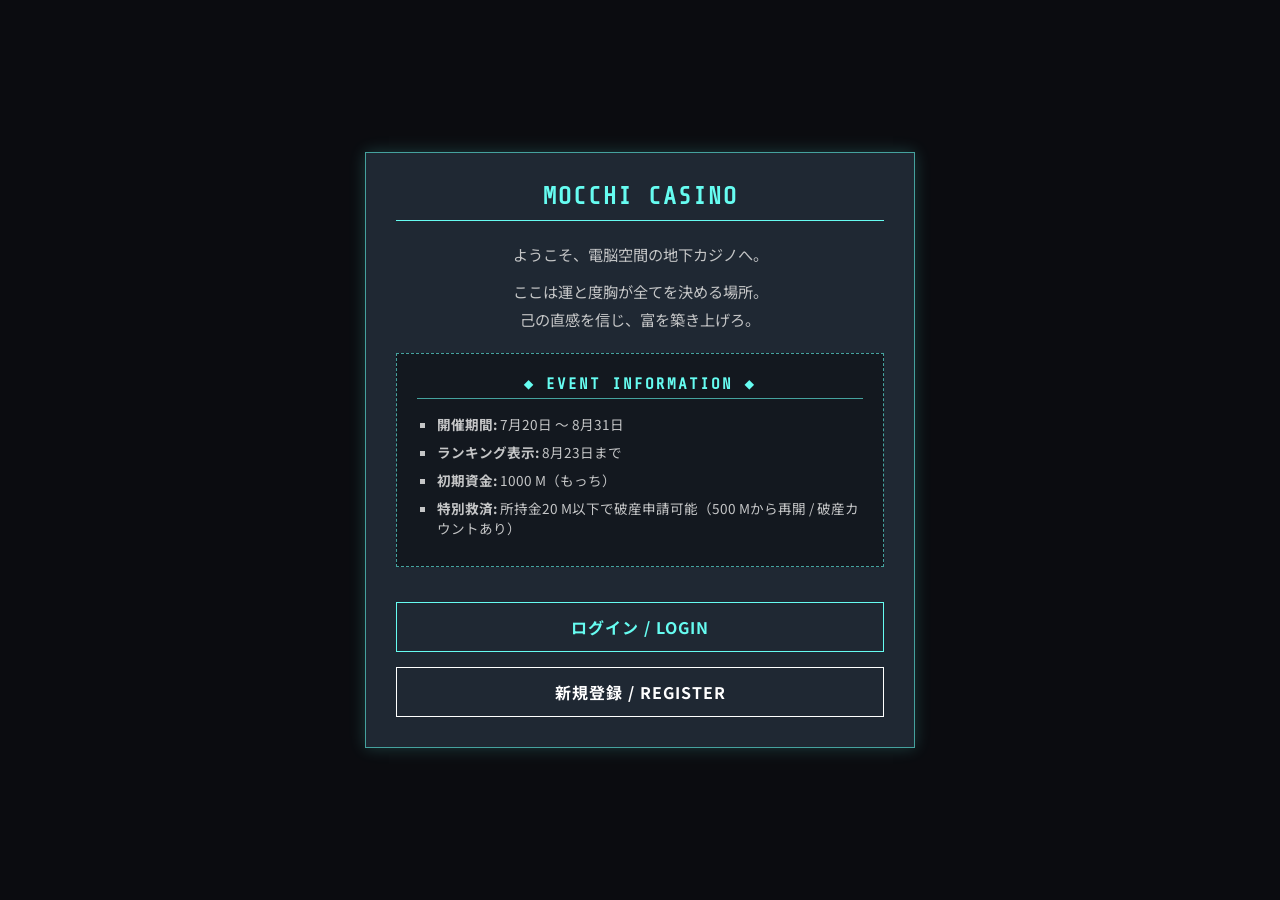
<file: index.html>
<!DOCTYPE html>
<html lang="ja">
<head>
    <meta charset="UTF-8">
    <meta name="viewport" content="width=device-width, initial-scale=1.0">
    <title>Mocchi Casino - ホーム</title>
    <link rel="stylesheet" href="./css/style.css">
    <style>
        .intro-text {
            margin: 20px 0;
            line-height: 1.8;
            text-align: center;
            font-size: 0.95rem;
        }
        .intro-text p {
            margin-bottom: 10px;
        }
        .rules-box {
            margin-top: 20px;
            padding: 20px;
            border: 1px dashed var(--accent-sub);
            background-color: rgba(0, 0, 0, 0.4);
            font-size: 0.85rem;
        }
        .rules-box h3 {
            font-size: 1rem;
            margin-bottom: 15px;
            border-bottom: 1px solid var(--accent-sub);
            padding-bottom: 5px;
        }
        .rules-box ul {
            text-align: left;
            padding-left: 20px;
            list-style-type: square;
            color: var(--text-main);
        }
        .rules-box li {
            margin-bottom: 8px;
        }
        .button-group {
            display: flex;
            flex-direction: column;
            gap: 15px;
            margin-top: 35px;
        }
        /* 新規登録ボタンの色を少し変えて目立たせる */
        .register-btn {
            border-color: #fff;
            color: #fff;
        }
        .register-btn:hover {
            background-color: #fff;
            color: var(--bg-color);
        }
    </style>
</head>
<body>
    <div class="form-container" style="max-width: 550px;">
        <h2>Mocchi Casino</h2>

        <div class="intro-text">
            <p>ようこそ、電脳空間の地下カジノへ。</p>
            <p>ここは運と度胸が全てを決める場所。<br>己の直感を信じ、富を築き上げろ。</p>
        </div>

        <div class="rules-box">
            <h3>◆ EVENT INFORMATION ◆</h3>
            <ul>
                <li><strong>開催期間:</strong> 7月20日 〜 8月31日</li>
                <li><strong>ランキング表示:</strong> 8月23日まで</li>
                <li><strong>初期資金:</strong> 1000 M（もっち）</li>
                <li><strong>特別救済:</strong> 所持金20 M以下で破産申請可能（500 Mから再開 / 破産カウントあり）</li>
            </ul>
        </div>

        <div class="button-group">
            <button onclick="location.href='./login/index.html'">ログイン / LOGIN</button>
            <button onclick="location.href='./register/index.html'" class="register-btn">新規登録 / REGISTER</button>
        </div>
    </div>
</body>
</html>
</file>
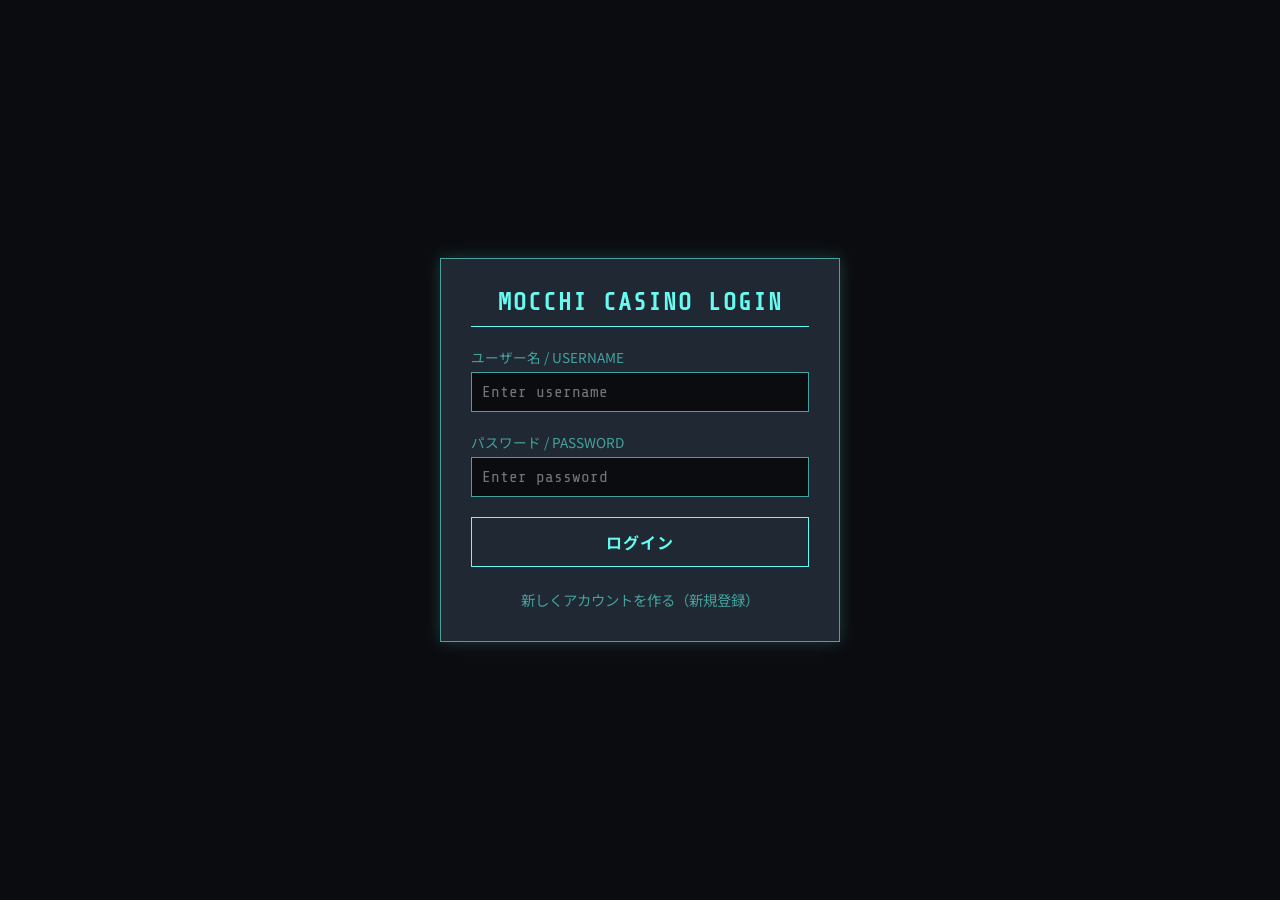
<file: games/index.html>
<!DOCTYPE html>
<html lang="ja">
<head>
    <meta charset="UTF-8">
    <meta name="viewport" content="width=device-width, initial-scale=1.0">
    <title>ゲーム一覧 - Mocchi Casino</title>
    <link rel="stylesheet" href="../css/style.css">
    <style>
        .grid-container {
            display: grid;
            grid-template-columns: repeat(2, 1fr);
            gap: 15px;
            width: 100%;
            margin-top: 20px;
        }
        .game-card {
            padding: 15px;
            border: 1px solid var(--accent-sub);
            background: rgba(0,0,0,0.3);
            text-align: center;
            cursor: pointer;
            transition: all 0.2s ease;
        }
        .game-card:hover:not(.locked) {
            background: var(--accent-main);
            color: #000;
            box-shadow: 0 0 10px var(--accent-main);
        }
        .game-card.locked {
            border-color: #444;
            color: #666;
            cursor: not-allowed;
            opacity: 0.6;
        }
        .game-card h4 { margin: 0 0 5px 0; font-size: 1.1rem; }
        .game-card span { font-size: 0.75rem; display: block; }
    </style>
</head>
<body>
    <div class="form-container" style="max-width: 600px;">
        <h2>GAMES LIST</h2>
        
        <div style="text-align: center; margin-bottom: 20px;">
            BALANCE: <span id="display-money" style="color: var(--accent-main); font-weight: bold; font-size: 1.3rem;">--- M</span>
        </div>

        <div class="grid-container">
            <div class="game-card" onclick="location.href='./cointoss.html'">
                <h4>🪙 コイントス</h4>
                <span>COIN TOSS</span>
            </div>

            <div class="game-card" onclick="location.href='./slot.html'"><h4>🎰 スロット</h4><span>SLOT</span></div>
            <div class="game-card" onclick="location.href='./chinchiro.html'"><h4>チンチロ</h4><span>CHINCHIRO request by Yorry</span></div>
            <div class="game-card" onclick="location.href='./roulette.html'"><h4>🎡 ルーレット</h4><span>ROULETTE</span></div>
            <div class="game-card" onclick="location.href='./pachinko.html'"><h4>🔴 パチンコ</h4><span>PACHINKO</span></div>
            <div class="game-card" onclick="location.href='./russian.html'"><h4>🔫 ロシアンルーレット</h4><span>RUSSIAN</span></div>
            <div class="game-card locked"><h4>🃏 ポーカー</h4><span>POKER (PREPARING)</span></div>
            <div class="game-card" onclick="location.href='./blackjack.html'"><h4>♠️ ブラックジャック</h4><span>BLACKJACK</span></div>
            <div class="game-card locked"><h4>📈 FX</h4><span>FOREX (PREPARING)</span></div>
            <div class="game-card locked"><h4>🏇 競馬</h4><span>HORSE RACE (PREPARING)</span></div>
            <div class="game-card locked"><h4>🐧 ペンギンジャック</h4><span>PENGUIN (PREPARING)</span></div>
        </div>

        <button onclick="location.href='../main/index.html'" style="margin-top: 30px; border-color: #888; color: #888;">◀ メインに戻る / BACK</button>
    </div>

    <script>
        const BACKEND_URL = "https://mcci-backend-service.onrender.com";

        window.onload = async function() {
            const username = localStorage.getItem('mcci_username');
            if (!username) { window.location.href = "../login/index.html"; return; }

            // ページを開いた瞬間に最新の所持金を取得
            try {
                const response = await fetch(`${BACKEND_URL}/api/user-info?username=${encodeURIComponent(username)}`);
                const result = await response.json();
                if (result.success) {
                    document.getElementById('display-money').innerText = result.money + " M";
                }
            } catch (e) { console.error(e); }
        };
    </script>
</body>
</html>
</file>
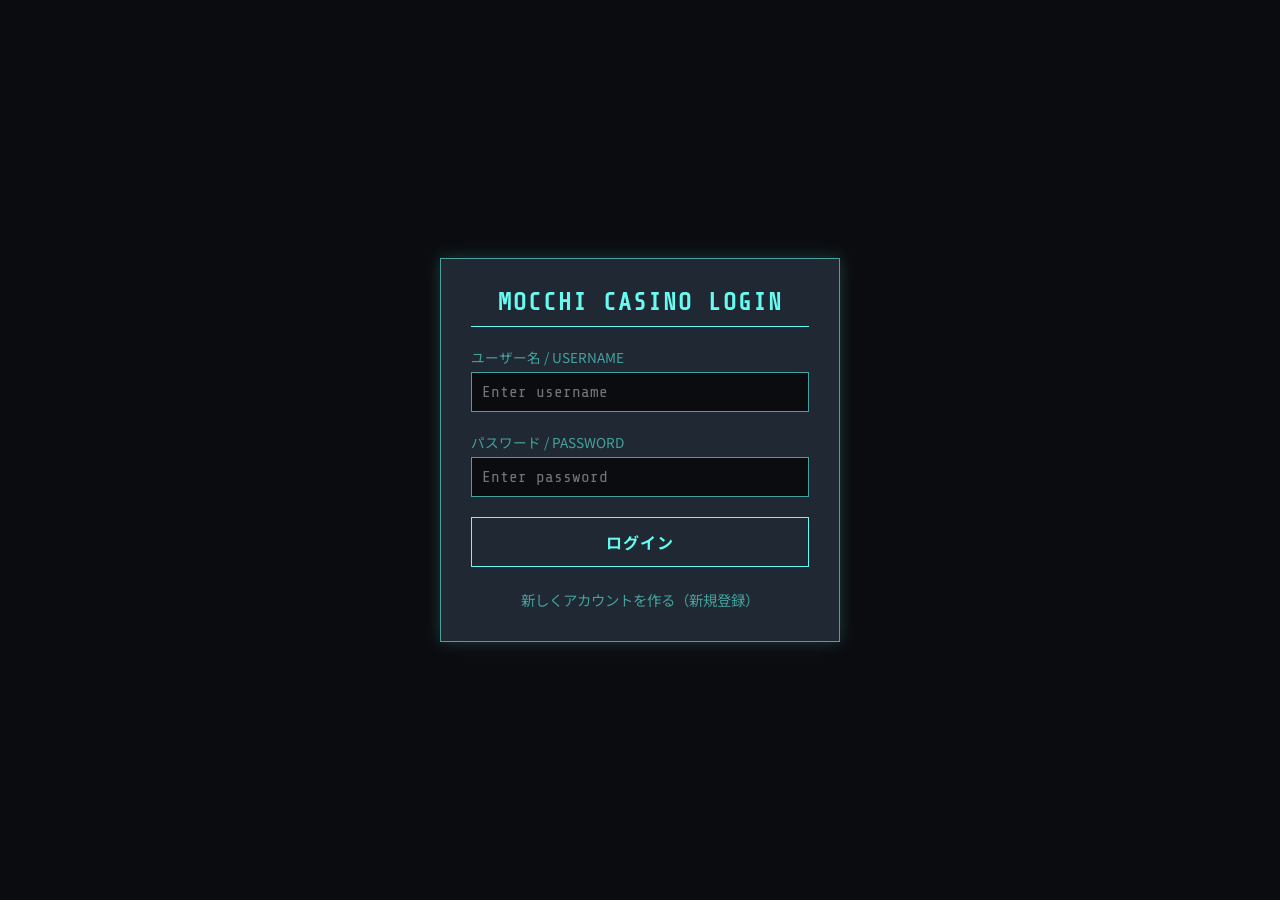
<file: login/index.html>
<!DOCTYPE html>
<html lang="ja">
<head>
    <meta charset="UTF-8">
    <meta name="viewport" content="width=device-width, initial-scale=1.0">
    <title>ログイン - Mocchi Casino</title>
    <link rel="stylesheet" href="../css/style.css">
</head>
<body>
    <div class="form-container">
        <h2>Mocchi Casino Login</h2>
        
        <form onsubmit="login(event)">
            <label for="username">ユーザー名 / USERNAME</label>
            <input type="text" id="username" placeholder="Enter username" required>
            
            <label for="password">パスワード / PASSWORD</label>
            <input type="password" id="password" placeholder="Enter password" required>
            
            <button type="submit">ログイン</button>
        </form>
        
        <p id="login-msg" style="margin-top: 15px; text-align: center; font-size: 0.9rem; font-weight: bold;"></p>
        
        <div style="text-align: center; margin-top: 20px;">
            <a href="../register/index.html">新しくアカウントを作る（新規登録）</a>
        </div>
    </div>

    <script>
        // 🔴 あなたのRenderのURL（末尾にスラッシュなし）に書き換えてください
        const BACKEND_URL = "https://mcci-backend-service.onrender.com"; 

        async function login(event) {
            event.preventDefault();
            const username = document.getElementById('username').value;
            const password = document.getElementById('password').value;
            const msgObj = document.getElementById('login-msg');
            msgObj.innerText = ""; // メッセージの初期化
            
            try {
                const response = await fetch(`${BACKEND_URL}/api/login`, {
                    method: 'POST',
                    headers: { 'Content-Type': 'application/json' },
                    body: JSON.stringify({ username, password })
                });
                const result = await response.json();

                if (result.success) {
                    msgObj.style.color = "var(--accent-main)"; // 成功時はネオンブルー（または緑）
                    msgObj.innerText = "SUCCESS: ログイン成功。移動します...";
                    
                    // ノートの仕様通り、ログイン中のユーザー名をブラウザに保存
                    localStorage.setItem('mcci_username', username);
                    
                    // 1.5秒後にカジノのメインページへジャンプ
                    setTimeout(() => {
                        window.location.href = "../main/index.html";
                    }, 1500);
                } else {
                    msgObj.style.color = "var(--alert-red)";
                    msgObj.innerText = result.message;
                }
            } catch (error) {
                msgObj.style.color = "var(--alert-red)";
                msgObj.innerText = "ERROR: サーバー通信エラー";
                console.error(error);
            }
        }
    </script>
</body>
</html>
</file>
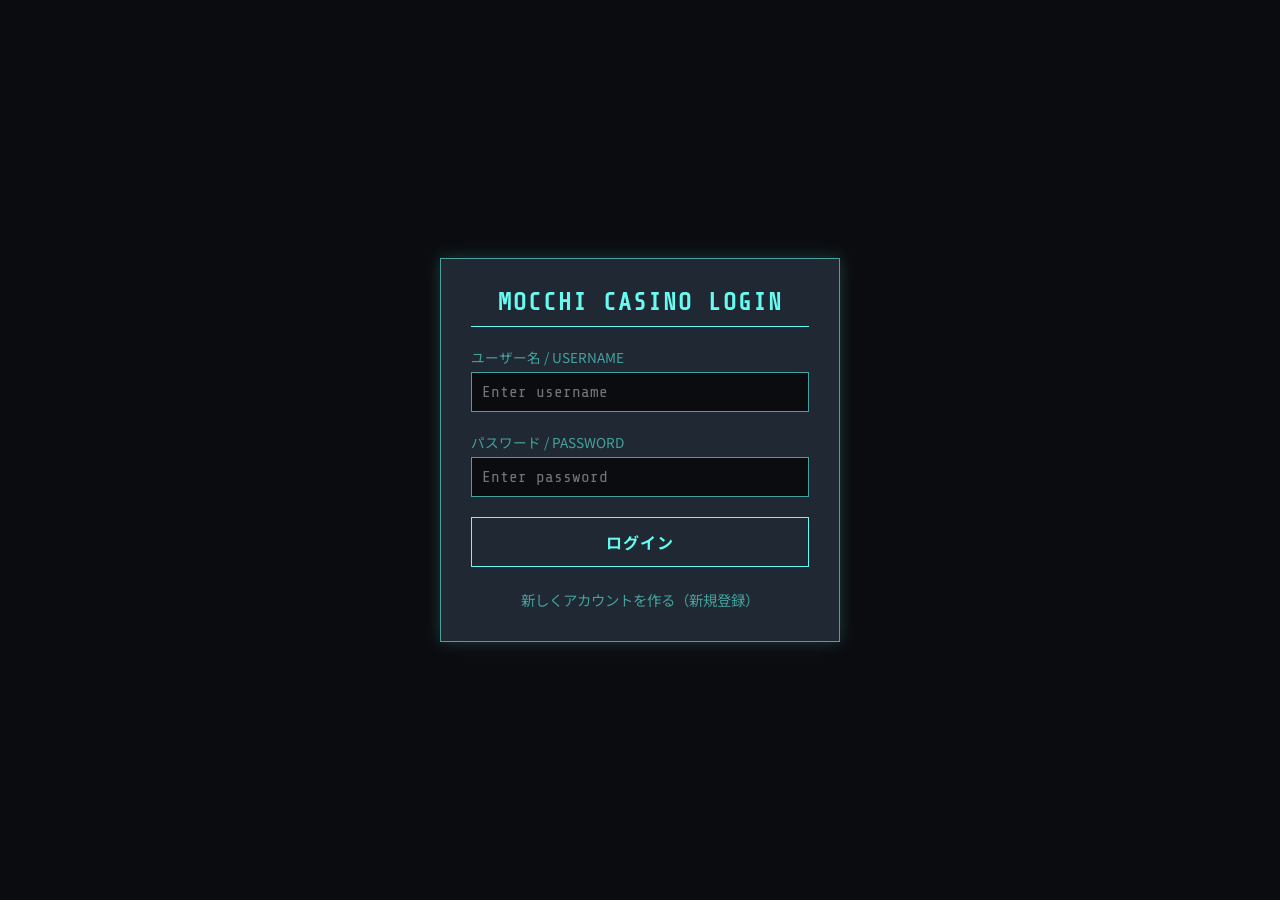
<file: main/index.html>
<!DOCTYPE html>
<html lang="ja">
<head>
    <meta charset="UTF-8">
    <meta name="viewport" content="width=device-width, initial-scale=1.0">
    <title>メインページ - Mocchi Casino</title>
    <link rel="stylesheet" href="../css/style.css">
    <style>
        /* メインページ用の微調整スタイル */
        .menu-list {
            list-style: none;
            width: 100%;
            margin-top: 20px;
        }
        .menu-list li {
            margin-bottom: 15px;
        }
        .logout-btn {
            margin-top: 25px;
            border-color: var(--alert-red);
            color: var(--alert-red);
        }
        .logout-btn:hover {
            background-color: var(--alert-red);
            color: #fff;
        }
        .info-box {
            text-align: center;
            margin-bottom: 20px;
            font-size: 1.1rem;
        }
        .info-box span {
            color: var(--accent-main);
            font-weight: bold;
        }
    </style>
</head>
<body>
    <div class="form-container" style="max-width: 500px;">
        <h2>Mocchi Casino Main</h2>
        
        <div class="info-box">
            WELCOME, <span id="display-username">------</span><br>
            CURRENT BALANCE: <span id="display-money" class="auth-code-display" style="font-size: 2rem; margin: 10px 0; display: block;">--- M</span>
        </div>

        <h3>MENU</h3>
        <ul class="menu-list">
            <li><button onclick="location.href='../games/index.html'">🎰 ゲーム一覧 / GAMES</button></li>
            <li><button onclick="location.href='../ranking/index.html'">🏆 ランキング / RANKING</button></li>
            <li><button onclick="location.href='../my-page/index.html'">👤 マイページ / MY PAGE</button></li>
            <li><button id="bankruptcy-btn" onclick="executeBankruptcy()" style="display: none;">💥 破産申請を行う (20M以下限定)</button></li>
            <li><button onclick="logout()" class="logout-btn">🚪 ログアウト / LOGOUT</button></li>
        </ul>
    </div>

    <script>
        // 🔴 あなたのRenderのURL（末尾にスラッシュなし）に書き換えてください
        const BACKEND_URL = "https://mcci-backend-service.onrender.com"; 

        // ページが開かれたら自動的に実行する
        window.onload = async function() {
            const username = localStorage.getItem('mcci_username');
            
            // ログインしていない場合はログインページへ強制送還
            if (!username) {
                alert("ログインが必要です。");
                window.location.href = "../login/index.html";
                return;
            }

            document.getElementById('display-username').innerText = username;
            
            // 毎回必ず最新の情報をサーバー（Supabase）に問い合わせる
            await fetchUserInfo(username);
        };

        // データベースから最新の所持金を引っ張ってくる関数
        async function fetchUserInfo(username) {
            try {
                const response = await fetch(`${BACKEND_URL}/api/user-info?username=${encodeURIComponent(username)}`);
                const result = await response.json();

                if (result.success) {
                    // 最新の所持金を表示
                    document.getElementById('display-money').innerText = result.money + " M";
                    
                    // ノートのルール「所持金が20M以下になったら破産可能」
                    const bankruptcyBtn = document.getElementById('bankruptcy-btn');
                    if (result.money <= 20) {
                        bankruptcyBtn.style.display = "block"; // 20M以下なら破産ボタンを表示
                    } else {
                        bankruptcyBtn.style.display = "none";
                    }
                } else {
                    alert(result.message);
                    logout(); // ユーザーが見つからない等の場合はログアウトさせる
                }
            } catch (error) {
                console.error("情報取得エラー:", error);
                document.getElementById('display-money').innerText = "ERROR";
            }
        }

        // 破産処理の実行
        async function executeBankruptcy() {
            const username = localStorage.getItem('mcci_username');
            if (!confirm("本当に破産しますか？所持金が500Mにリセットされます。")) return;

            try {
                const response = await fetch(`${BACKEND_URL}/api/bankruptcy`, {
                    method: 'POST',
                    headers: { 'Content-Type': 'application/json' },
                    body: JSON.stringify({ username })
                });
                const result = await response.json();

                alert(result.message);
                if (result.success) {
                    // 画面の所持金を500Mに更新し、破産ボタンを隠す
                    document.getElementById('display-money').innerText = result.newMoney + " M";
                    document.getElementById('bankruptcy-btn').style.display = "none";
                }
            } catch (error) {
                alert("通信エラーが発生しました。");
            }
        }

        // ログアウト処理
        function logout() {
            localStorage.removeItem('mcci_username');
            window.location.href = "../login/index.html";
        }
    </script>
</body>
</html>
</file>
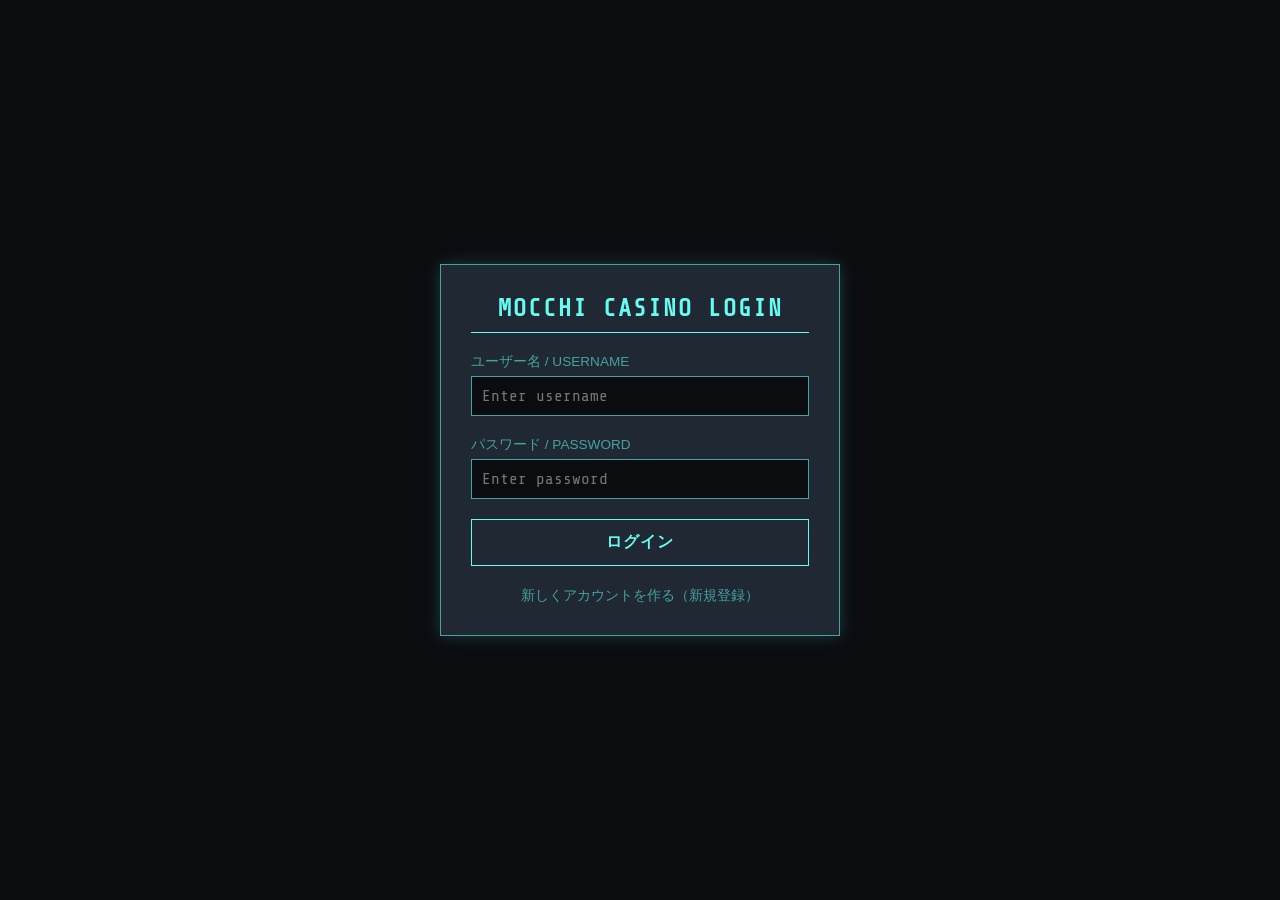
<file: my-page/index.html>
<!DOCTYPE html>
<html lang="ja">
<head>
    <meta charset="UTF-8">
    <meta name="viewport" content="width=device-width, initial-scale=1.0">
    <title>マイページ - Mocchi Casino</title>
    <link rel="stylesheet" href="../css/style.css">
    <style>
        /* マイページ専用のサイバーパンク・プロフィールスタイル */
        .profile-card {
            text-align: center;
            margin-bottom: 30px;
            position: relative;
        }
        /* 🔵 Discordの丸型アバターアイコン */
        .avatar-wrapper {
            position: relative;
            width: 110px;
            height: 110px;
            margin: 0 auto 15px auto;
        }
        .discord-avatar {
            width: 100%;
            height: 100%;
            border-radius: 50%; /* 綺麗な真ん丸にする */
            border: 3px solid var(--accent-main);
            box-shadow: 0 0 15px var(--accent-main);
            object-fit: cover;
            background-color: #2c2f33; /* Discordの背景色風 */
        }
        /* 🟢 Discord連携済みバッジ */
        .verified-badge {
            position: absolute;
            bottom: 0;
            right: 0;
            background: #23a55a; /* Discordのオンライン緑 */
            color: white;
            font-size: 0.7rem;
            padding: 3px 8px;
            border-radius: 10px;
            font-weight: bold;
            border: 2px solid var(--bg-color);
            box-shadow: 0 0 5px #23a55a;
        }
        .profile-username {
            font-size: 1.6rem;
            font-weight: bold;
            color: #fff;
            margin-bottom: 5px;
        }
        .discord-tag {
            font-size: 0.8rem;
            color: #5865F2; /* Discordパープル */
            font-weight: bold;
            letter-spacing: 1px;
        }
        /* 📊 ステータス表示板 */
        .status-grid {
            display: grid;
            grid-template-columns: repeat(2, 1fr);
            gap: 15px;
            margin-bottom: 25px;
        }
        .status-box {
            background: rgba(0, 0, 0, 0.4);
            border: 1px solid var(--accent-sub);
            padding: 15px;
            text-align: center;
        }
        .status-box label {
            font-size: 0.75rem;
            color: var(--accent-sub);
            text-transform: uppercase;
            margin-bottom: 5px;
            display: block;
        }
        .status-box .value {
            font-size: 1.3rem;
            font-weight: bold;
            color: var(--text-main);
        }
        .status-box .value.money-highlight {
            color: var(--accent-main);
            font-size: 1.5rem;
        }
        .status-box .value.alert-highlight {
            color: var(--alert-red);
        }
    </style>
</head>
<body>
    <div class="form-container" style="max-width: 480px;">
        <h2>USER PROFILE</h2>

        <div class="profile-card">
            <div class="avatar-wrapper">
                <img id="user-avatar" src="https://cdn.discordapp.com/embed/avatars/0.png" alt="Discord Avatar" class="discord-avatar">
                <span class="verified-badge">✓ DISCORD LINKED</span>
            </div>
            <div id="user-name" class="profile-username">------</div>
            <div class="discord-tag">CONNECTED ACCOUNT</div>
        </div>

        <div class="status-grid">
            <div class="status-box">
                <label>CURRENT BALANCE</label>
                <div id="user-money" class="value money-highlight">--- M</div>
            </div>
            <div class="status-box">
                <label>BANKRUPTCY COUNT</label>
                <div id="user-bankruptcy" class="value alert-highlight">-- 回</div>
            </div>
        </div>

        <button onclick="location.href='../main/index.html'" style="border-color: #888; color: #888;">◀ メインページに戻る / BACK</button>
    </div>

    <script>
        const BACKEND_URL = "https://mcci-backend-service.onrender.com";

        window.onload = async function() {
            const username = localStorage.getItem('mcci_username');
            
            // ログインチェック
            if (!username) {
                alert("ログインが必要です。");
                window.location.href = "../login/index.html";
                return;
            }

            // 画面を開いた瞬間に、必ずSupabaseから「最新のデータ」を直接取得する
            await loadUserProfile(username);
        };

        async function loadUserProfile(username) {
            try {
                const response = await fetch(`${BACKEND_URL}/api/user-info?username=${encodeURIComponent(username)}`);
                const result = await response.json();

                if (result.success) {
                    // ① データベースにある本物のDiscordアバターURLを反映
                    document.getElementById('user-avatar').src = result.avatar_url;
                    
                    // ② ユーザー名、所持金、修正した破産カウントを正確に同期
                    document.getElementById('user-name').innerText = username;
                    document.getElementById('user-money').innerText = result.money + " M";
                    document.getElementById('user-bankruptcy').innerText = result.bankruptcy_count + " 回";
                } else {
                    alert(result.message);
                    // エラーがあれば安全のためログアウト
                    localStorage.removeItem('mcci_username');
                    window.location.href = "../login/index.html";
                }
            } catch (error) {
                console.error("プロフィール取得エラー:", error);
                alert("通信エラーが発生しました。");
            }
        }
    </script>
</body>
</html>
</file>
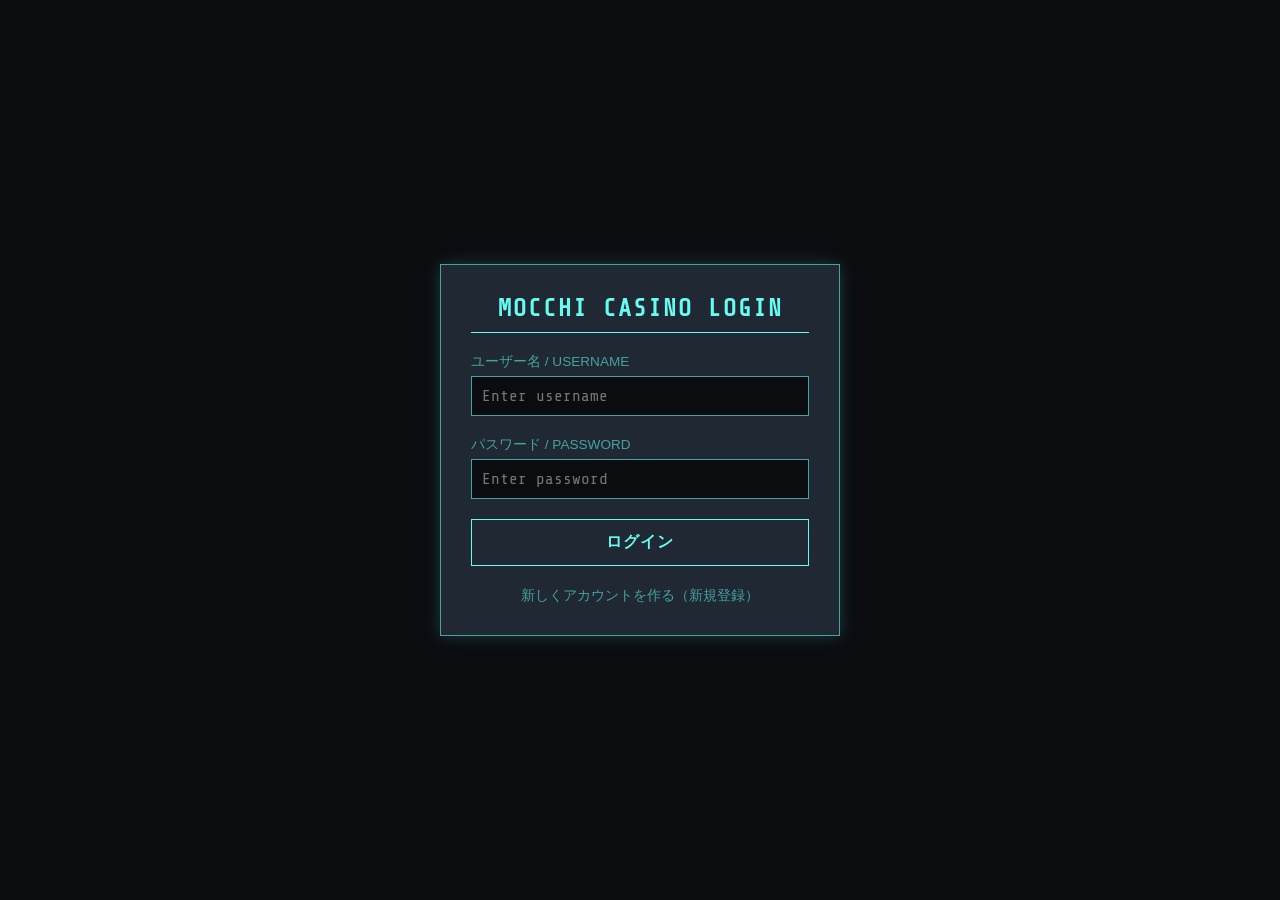
<file: ranking/index.html>
<!DOCTYPE html>
<html lang="ja">
<head>
    <meta charset="UTF-8">
    <meta name="viewport" content="width=device-width, initial-scale=1.0">
    <title>ランキング - Mocchi Casino</title>
    <link rel="stylesheet" href="../css/style.css">
    <style>
        .ranking-container {
            display: flex;
            flex-direction: column;
            gap: 10px;
            margin-top: 20px;
        }
        
        .ranking-row {
            display: flex;
            align-items: center;
            background: rgba(0, 0, 0, 0.5);
            border: 1px solid #333;
            padding: 10px 15px;
            transition: transform 0.2s;
        }
        
        .ranking-row:hover {
            transform: translateX(5px);
            background: rgba(222, 255, 154, 0.05);
        }

        /* 順位のスタイル */
        .rank-number {
            font-size: 1.5rem;
            font-weight: bold;
            width: 40px;
            color: #888;
            text-align: center;
        }

        /* アイコン */
        .rank-avatar {
            width: 50px;
            height: 50px;
            border-radius: 50%;
            margin: 0 15px;
            object-fit: cover;
            border: 2px solid #555;
        }

        /* ユーザー情報 */
        .rank-info {
            flex-grow: 1;
            display: flex;
            flex-direction: column;
        }
        .rank-name {
            font-size: 1.1rem;
            font-weight: bold;
            color: var(--text-main);
        }
        .rank-bankrupt {
            font-size: 0.7rem;
            color: var(--alert-red);
        }

        /* 所持金 */
        .rank-money {
            font-size: 1.3rem;
            font-weight: bold;
            color: var(--accent-main);
            text-align: right;
        }

        /* 🏆 トップ3の特別装飾 */
        .rank-1 { border-color: #FFD700; background: rgba(255, 215, 0, 0.1); }
        .rank-1 .rank-number { color: #FFD700; }
        .rank-1 .rank-avatar { border-color: #FFD700; box-shadow: 0 0 10px #FFD700; }

        .rank-2 { border-color: #C0C0C0; background: rgba(192, 192, 192, 0.1); }
        .rank-2 .rank-number { color: #C0C0C0; }
        .rank-2 .rank-avatar { border-color: #C0C0C0; }

        .rank-3 { border-color: #CD7F32; background: rgba(205, 127, 50, 0.1); }
        .rank-3 .rank-number { color: #CD7F32; }
        .rank-3 .rank-avatar { border-color: #CD7F32; }
    </style>
</head>
<body>
    <div class="form-container" style="max-width: 700px;">
        <h2>🏆 GLOBAL RANKING</h2>
        <div style="text-align: center; font-size: 0.85rem; color: var(--accent-sub); margin-bottom: 20px;">
            ※ランキングはリアルタイムで更新されます
        </div>

        <div id="ranking-list" class="ranking-container">
            <div style="text-align: center; padding: 30px; color: #888;">
                データを読み込み中...
            </div>
        </div>

        <button onclick="location.href='../main/index.html'" style="margin-top: 30px; border-color: #888; color: #888;">◀ メインページに戻る</button>
    </div>

    <script>
        const BACKEND_URL = "https://mcci-backend-service.onrender.com";

        window.onload = async function() {
            // ログインチェック（任意ですが、一応いれておきます）
            const username = localStorage.getItem('mcci_username');
            if (!username) { window.location.href = "../login/index.html"; return; }

            await fetchRanking();
        };

        async function fetchRanking() {
            const listContainer = document.getElementById('ranking-list');
            
            try {
                const response = await fetch(`${BACKEND_URL}/api/ranking`);
                const result = await response.json();

                if (result.success) {
                    listContainer.innerHTML = ""; // ロード中の文字を消す

                    result.ranking.forEach((user, index) => {
                        const rank = index + 1;
                        let rankClass = "";
                        
                        // 1〜3位に特別クラスを付与
                        if (rank === 1) rankClass = "rank-1";
                        if (rank === 2) rankClass = "rank-2";
                        if (rank === 3) rankClass = "rank-3";

                        // 破産回数の表示（0回なら表示しない）
                        const bankruptBadge = user.bankruptcy_count > 0 
                            ? `<span class="rank-bankrupt">💥 破産 ${user.bankruptcy_count}回</span>` 
                            : "";

                        // 行のHTMLを生成
                        const rowHtml = `
                            <div class="ranking-row ${rankClass}">
                                <div class="rank-number">${rank}</div>
                                <img src="${user.avatar_url}" class="rank-avatar" alt="icon">
                                <div class="rank-info">
                                    <div class="rank-name">${user.username}</div>
                                    ${bankruptBadge}
                                </div>
                                <div class="rank-money">${user.money} M</div>
                            </div>
                        `;
                        
                        listContainer.innerHTML += rowHtml;
                    });

                    // もし誰もいなかった場合
                    if (result.ranking.length === 0) {
                        listContainer.innerHTML = "<div style='text-align:center; color:#888;'>まだプレイヤーがいません。</div>";
                    }

                } else {
                    listContainer.innerHTML = `<div style="color:var(--alert-red); text-align:center;">${result.message}</div>`;
                }
            } catch (error) {
                listContainer.innerHTML = `<div style="color:var(--alert-red); text-align:center;">通信エラーが発生しました。</div>`;
            }
        }
    </script>
</body>
</html>
</file>
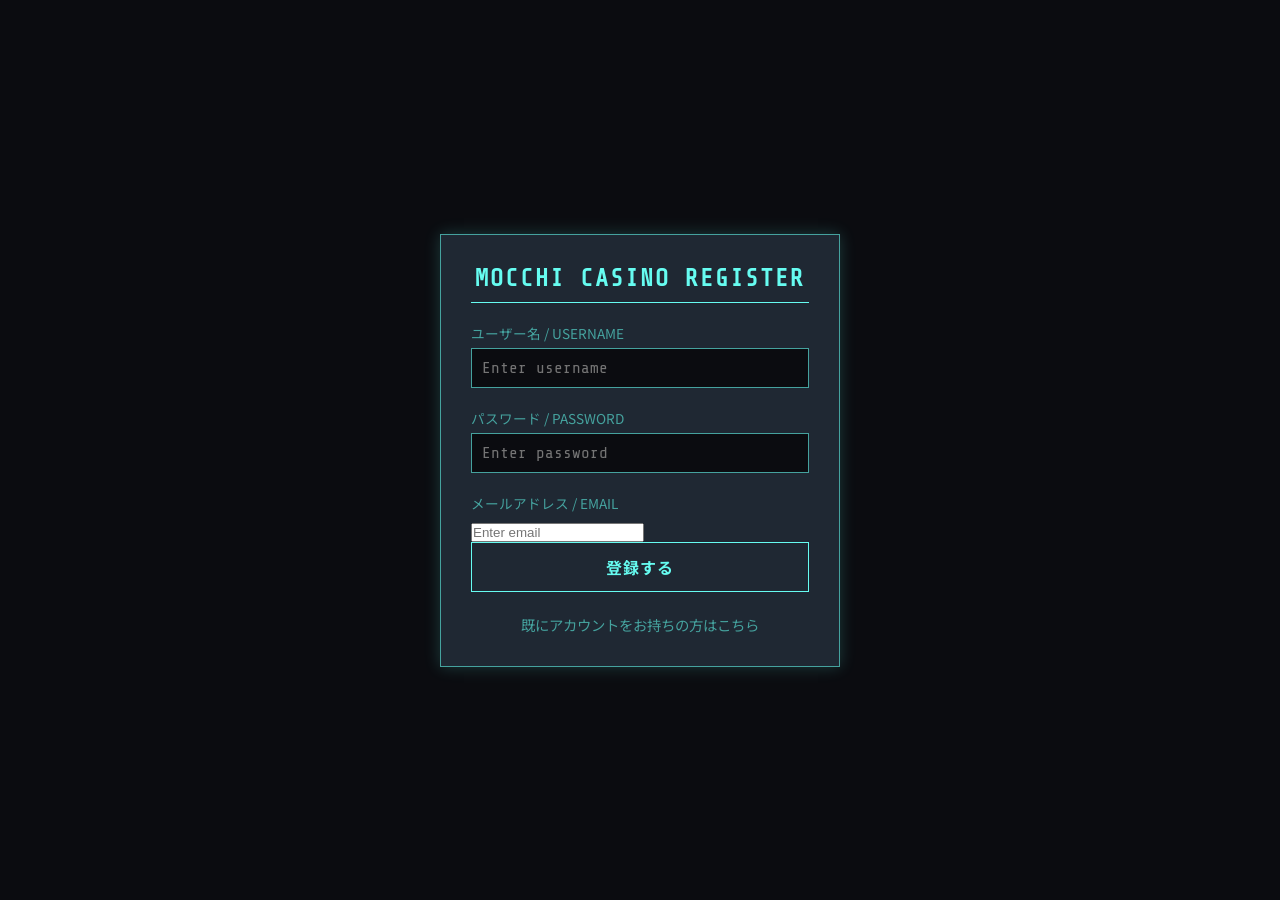
<file: register/index.html>
<!DOCTYPE html>
<html lang="ja">
<head>
    <meta charset="UTF-8">
    <meta name="viewport" content="width=device-width, initial-scale=1.0">
    <title>新規登録 - Mocchi Casino</title>
    <link rel="stylesheet" href="../css/style.css">
</head>
<body>
    <div class="form-container">
        <h2>Mocchi Casino Register</h2>
        
        <div id="register-form">
            <form onsubmit="register(event)">
                <label for="username">ユーザー名 / USERNAME</label>
                <input type="text" id="username" placeholder="Enter username" required>
                
                <label for="password">パスワード / PASSWORD</label>
                <input type="password" id="password" placeholder="Enter password" required>

                <!-- 追加: メール入力 -->
                <label for="email">メールアドレス / EMAIL</label>
                <input type="email" id="email" placeholder="Enter email" required>
                
                <button type="submit">登録する</button>
            </form>
            <p id="error-msg" style="color: var(--alert-red); margin-top: 15px; text-align: center; font-size: 0.9rem; font-weight: bold;"></p>
            <div style="text-align: center; margin-top: 20px;">
                <a href="../login/index.html">既にアカウントをお持ちの方はこちら</a>
            </div>
        </div>

        <div id="auth-section" style="display: none;">
            <h3>メール確認</h3>
            <p style="font-size: 0.85rem; text-align: center; margin-bottom: 15px; line-height: 1.4;">
                登録が一時完了しました！<br>
                登録に使用したメールアドレスに確認メールを送信しました。メール内のリンクをクリックして認証を完了してください。
            </p>
            <div id="auth-code" class="auth-code-display" style="text-align:center; font-weight:bold;"></div>
            <p style="font-size: 0.8rem; text-align: center; color: var(--accent-sub); margin-bottom: 20px;">
                ※リンクをクリックするとログイン可能になります。
            </p>
            <div style="text-align: center;">
                <a href="../login/index.html">▶ ログインページへ進む</a>
            </div>
        </div>
    </div>

    <script>
        // 🔴 あなたのバックエンドのURL（末尾にスラッシュなし）に書き換えてください
        const BACKEND_URL = "https://localhost:3000";

        async function register(event) {
            event.preventDefault();
            const username = document.getElementById('username').value.trim();
            const password = document.getElementById('password').value;
            const email = document.getElementById('email').value.trim();
            const errorMsg = document.getElementById('error-msg');
            errorMsg.innerText = ""; // メッセージの初期化
            
            // 簡易バリデーション
            if (!username || !password || !email) {
                errorMsg.innerText = "全ての項目を入力してください。";
                return;
            }

            try {
                const response = await fetch(`${BACKEND_URL}/api/register`, {
                    method: 'POST',
                    headers: { 'Content-Type': 'application/json' },
                    body: JSON.stringify({ username, password, email })
                });

                // ネットワークエラー以外は JSON を期待
                const result = await response.json();

                if (response.ok && result.success) {
                    // 成功したら登録フォームを隠して、確認メール送信済み画面を出す
                    document.getElementById('register-form').style.display = 'none';
                    document.getElementById('auth-section').style.display = 'block';
                    document.getElementById('auth-code').innerText = "確認メールを送信しました。メール内のリンクをクリックして認証してください。";
                } else {
                    // バックエンドが返すメッセージを表示
                    errorMsg.innerText = result.message || '登録に失敗しました。';
                }
            } catch (error) {
                errorMsg.innerText = "サーバーとの通信に失敗しました。";
                console.error(error);
            }
        }
    </script>
</body>
</html>
</file>
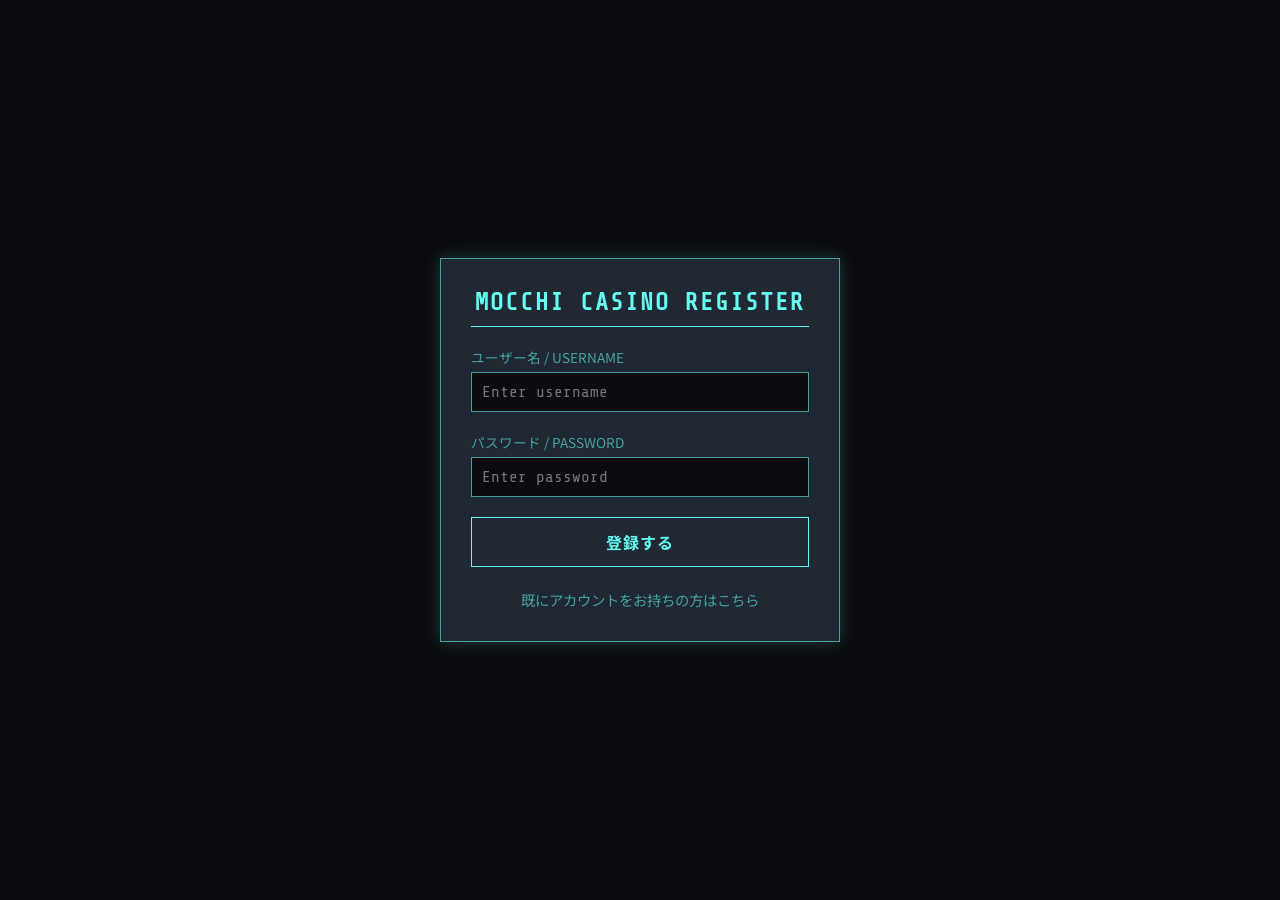
<file: MCCI_SUMMER/register/index.html>
<!DOCTYPE html>
<html lang="ja">
<head>
    <meta charset="UTF-8">
    <meta name="viewport" content="width=device-width, initial-scale=1.0">
    <title>新規登録 - Mocchi Casino</title>
    <link rel="stylesheet" href="../css/style.css">
</head>
<body>
    <div class="form-container">
        <h2>Mocchi Casino Register</h2>
        
        <div id="register-form">
            <form onsubmit="register(event)">
                <label for="username">ユーザー名 / USERNAME</label>
                <input type="text" id="username" placeholder="Enter username" required>
                
                <label for="password">パスワード / PASSWORD</label>
                <input type="password" id="password" placeholder="Enter password" required>
                
                <button type="submit">登録する</button>
            </form>
            <p id="error-msg" style="color: var(--alert-red); margin-top: 15px; text-align: center; font-size: 0.9rem; font-weight: bold;"></p>
            <div style="text-align: center; margin-top: 20px;">
                <a href="../login/index.html">既にアカウントをお持ちの方はこちら</a>
            </div>
        </div>

        <div id="auth-section" style="display: none;">
            <h3>Authentication</h3>
            <p style="font-size: 0.85rem; text-align: center; margin-bottom: 15px; line-height: 1.4;">
                登録が一時完了しました！<br>
                Discordの認証チャンネルに、以下のワンタイムパスコードを入力してください。
            </p>
            <div id="auth-code" class="auth-code-display"></div>
            <p style="font-size: 0.8rem; text-align: center; color: var(--accent-sub); margin-bottom: 20px;">
                ※Botの認証が完了するとログイン可能になります。
            </p>
            <div style="text-align: center;">
                <a href="../login/index.html">▶ ログインページへ進む</a>
            </div>
        </div>
    </div>

    <script>
        // 🔴 あなたのRenderのURL（末尾にスラッシュなし）に書き換えてください
        const BACKEND_URL = "https://mcci-backend-service.onrender.com"; 

        async function register(event) {
            event.preventDefault();
            const username = document.getElementById('username').value;
            const password = document.getElementById('password').value;
            const errorMsg = document.getElementById('error-msg');
            errorMsg.innerText = ""; // メッセージの初期化
            
            try {
                const response = await fetch(`${BACKEND_URL}/api/register`, {
                    method: 'POST',
                    headers: { 'Content-Type': 'application/json' },
                    body: JSON.stringify({ username, password })
                });
                const result = await response.json();

                if (result.success) {
                    // 成功したら登録フォームを隠して、Discord認証コード画面を出す
                    document.getElementById('register-form').style.display = 'none';
                    document.getElementById('auth-section').style.display = 'block';
                    document.getElementById('auth-code').innerText = result.code;
                } else {
                    errorMsg.innerText = result.message;
                }
            } catch (error) {
                errorMsg.innerText = "サーバーとの通信に失敗しました。";
                console.error(error);
            }
        }
    </script>
</body>
</html>
</file>
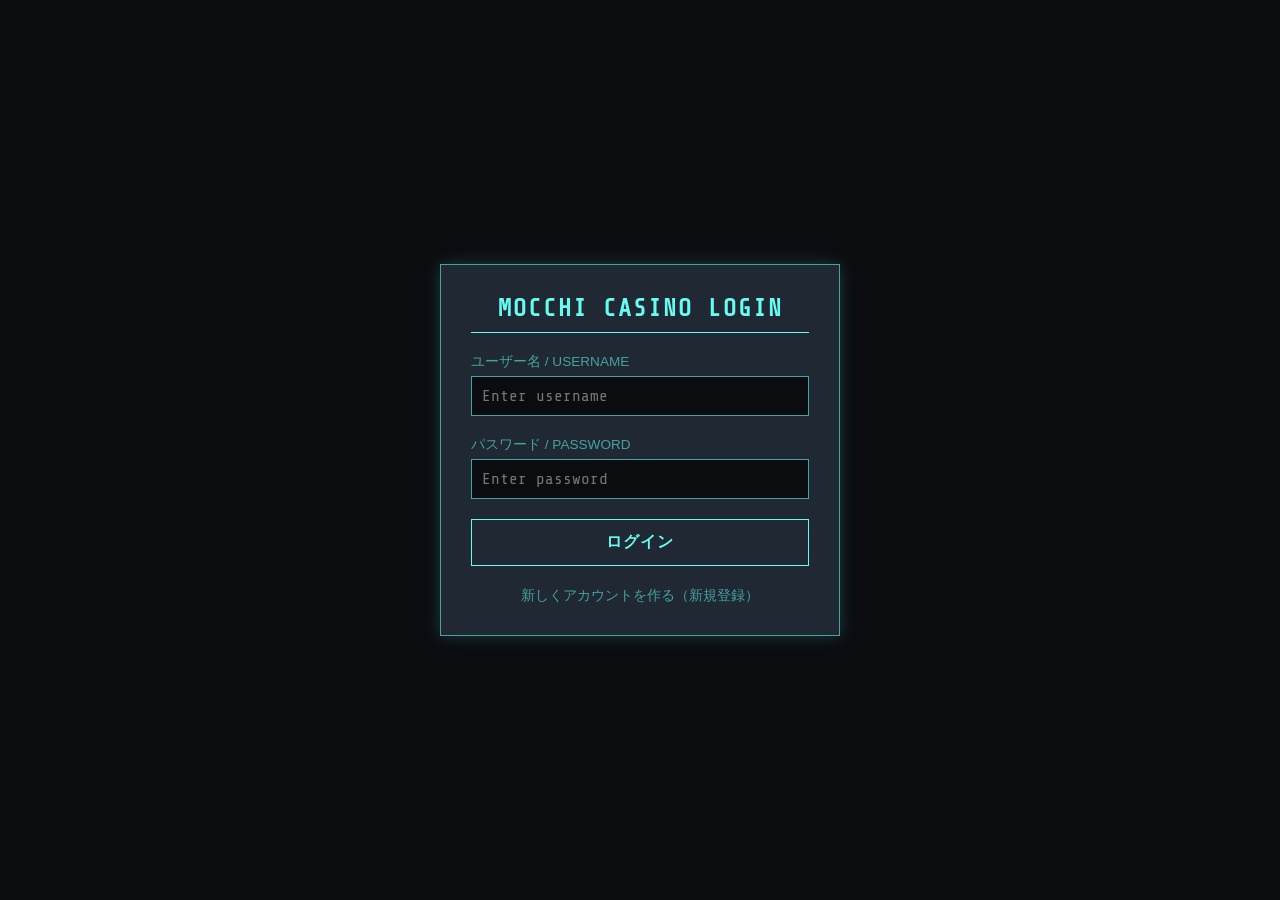
<file: games/blackjack.html>
<!DOCTYPE html>
<html lang="ja">
<head>
    <meta charset="UTF-8">
    <meta name="viewport" content="width=device-width, initial-scale=1.0">
    <title>ブラックジャック - Mocchi Casino</title>
    <link rel="stylesheet" href="../css/style.css">
    <style>
        .table-area { margin: 15px 0; }
        .hand-block { margin-bottom: 15px; }
        .hand-title {
            font-family: 'Share Tech Mono', monospace;
            color: var(--accent-sub);
            font-size: 0.9rem;
            margin-bottom: 6px;
            display: flex;
            justify-content: space-between;
        }
        .card-row { display: flex; gap: 6px; flex-wrap: wrap; min-height: 70px; }
        .card {
            width: 46px; height: 64px;
            background: #fff;
            color: #111;
            border-radius: 6px;
            display: flex;
            align-items: center;
            justify-content: center;
            font-weight: bold;
            font-size: 1rem;
            box-shadow: 0 0 6px rgba(255,255,255,0.3);
        }
        .card.red-suit { color: #c0392b; }
        .card.hidden {
            background: repeating-linear-gradient(45deg, var(--accent-sub), var(--accent-sub) 4px, #111 4px, #111 8px);
        }

        .action-row { display: flex; gap: 10px; margin-top: 10px; }
        .action-row button { flex: 1; }

        .result-display {
            font-size: 1.2rem;
            font-weight: bold;
            text-align: center;
            margin: 15px 0;
            min-height: 40px;
            line-height: 1.4;
        }
        #bet-phase, #play-phase { display: block; }
        #play-phase.hidden, #bet-phase.hidden { display: none; }
    </style>
</head>
<body>
    <div class="form-container" style="max-width: 520px;">
        <h2>♠️ BLACKJACK</h2>

        <div style="text-align: center; margin-bottom: 10px;">
            所持金: <span id="display-money" style="color: var(--accent-main); font-weight: bold; font-size: 1.4rem;">--- M</span>
        </div>

        <div style="text-align: center; font-size: 0.85rem; color: var(--accent-sub); margin-bottom: 10px;">
            現在の賭け金制限：<span id="bet-range">下限 ---M / 上限 ---M</span>
        </div>

        <div id="bet-phase">
            <label for="bet-input">賭け金 / BET AMOUNT</label>
            <input type="number" id="bet-input" placeholder="金額を入力" required>
            <button type="button" id="deal-btn" onclick="startGame()" style="margin-top: 10px;">配る / DEAL</button>
        </div>

        <div id="play-phase" class="hidden">
            <div class="table-area">
                <div class="hand-block">
                    <div class="hand-title"><span>DEALER</span><span id="dealer-total"></span></div>
                    <div class="card-row" id="dealer-cards"></div>
                </div>
                <div class="hand-block">
                    <div class="hand-title"><span>YOU</span><span id="player-total"></span></div>
                    <div class="card-row" id="player-cards"></div>
                </div>
            </div>

            <div class="action-row">
                <button type="button" id="hit-btn" onclick="hit()">HIT / もう1枚</button>
                <button type="button" id="stand-btn" onclick="stand()">STAND / 勝負</button>
            </div>
        </div>

        <div id="result-text" class="result-display"></div>

        <button onclick="location.href='./index.html'" style="margin-top: 10px; border-color: #888; color: #888; padding: 8px;">◀ ゲーム一覧に戻る</button>
    </div>

    <script>
        const BACKEND_URL = "https://mcci-backend-service.onrender.com";
        let currentMoney = 0;
        let currentBet = 0;

        window.onload = async function() {
            const username = localStorage.getItem('mcci_username');
            if (!username) { window.location.href = "../login/index.html"; return; }
            await updateStatus();
        };

        async function updateStatus() {
            const username = localStorage.getItem('mcci_username');
            try {
                const response = await fetch(`${BACKEND_URL}/api/user-info?username=${encodeURIComponent(username)}`);
                const result = await response.json();
                if (result.success) {
                    currentMoney = result.money;
                    document.getElementById('display-money').innerText = currentMoney + " M";

                    // 上限と下限の計算とUIへの反映
                    const minBet = Math.max(1, Math.floor(currentMoney * 0.05));
                    const maxBet = Math.floor(currentMoney * 0.3);
                    
                    document.getElementById('bet-range').innerText = `下限 ${minBet}M / 上限 ${maxBet}M`;

                    const betInput = document.getElementById('bet-input');
                    betInput.max = maxBet;
                    betInput.min = minBet;
                }
            } catch (e) { console.error(e); }
        }

        function cardHTML(card, hiddenFlag) {
            if (hiddenFlag) return `<div class="card hidden"></div>`;
            const isRed = (card.suit === '♥' || card.suit === '♦');
            return `<div class="card ${isRed ? 'red-suit' : ''}">${card.rank}${card.suit}</div>`;
        }

        function renderCards(elId, hand) {
            document.getElementById(elId).innerHTML = hand.map(c => cardHTML(c, false)).join('');
        }

        function togglePhase(playing) {
            document.getElementById('bet-phase').classList.toggle('hidden', playing);
            document.getElementById('play-phase').classList.toggle('hidden', !playing);
        }

        async function startGame() {
            const username = localStorage.getItem('mcci_username');
            const betInput = document.getElementById('bet-input');
            const bet = parseInt(betInput.value);
            const resultText = document.getElementById('result-text');
            const dealBtn = document.getElementById('deal-btn');

            const minBet = Math.max(1, Math.floor(currentMoney * 0.05));
            const maxBet = Math.floor(currentMoney * 0.3);

            if (isNaN(bet) || bet < minBet || bet > maxBet) { 
                alert(`賭け金は ${minBet}M から ${maxBet}M の間で入力してください。`); 
                return; 
            }

            dealBtn.disabled = true;
            resultText.innerText = "";

            try {
                const response = await fetch(`${BACKEND_URL}/api/games/blackjack/start`, {
                    method: 'POST',
                    headers: { 'Content-Type': 'application/json' },
                    body: JSON.stringify({ username, bet })
                });
                const result = await response.json();
                dealBtn.disabled = false;

                if (!result.success) { alert(result.message); await updateStatus(); return; }

                currentBet = bet;
                currentMoney = result.newMoney;
                document.getElementById('display-money').innerText = currentMoney + " M";

                if (result.finished) {
                    renderCards('player-cards', result.playerHand);
                    renderCards('dealer-cards', result.dealerHand);
                    document.getElementById('player-total').innerText = result.playerTotal;
                    document.getElementById('dealer-total').innerText = result.dealerTotal;
                    togglePhase(true);
                    document.getElementById('hit-btn').style.display = 'none';
                    document.getElementById('stand-btn').style.display = 'none';
                    resultText.innerText = result.message;
                    resultText.style.color = result.message.includes('勝利') || result.message.includes('ブラックジャック！') ? "var(--accent-main)" : "var(--text-main)";
                    setTimeout(resetToBetPhase, 3000);
                    return;
                }

                togglePhase(true);
                document.getElementById('hit-btn').style.display = 'block';
                document.getElementById('stand-btn').style.display = 'block';
                renderCards('player-cards', result.playerHand);
                document.getElementById('dealer-cards').innerHTML = cardHTML(result.dealerUpCard, false) + cardHTML(null, true);
                document.getElementById('player-total').innerText = result.playerTotal;
                document.getElementById('dealer-total').innerText = '?';

            } catch (e) {
                alert("通信エラーが発生しました。");
                dealBtn.disabled = false;
            }
        }

        async function hit() {
            const username = localStorage.getItem('mcci_username');
            const resultText = document.getElementById('result-text');

            try {
                const response = await fetch(`${BACKEND_URL}/api/games/blackjack/hit`, {
                    method: 'POST',
                    headers: { 'Content-Type': 'application/json' },
                    body: JSON.stringify({ username })
                });
                const result = await response.json();
                if (!result.success) { alert(result.message); return; }

                renderCards('player-cards', result.playerHand);
                document.getElementById('player-total').innerText = result.playerTotal;

                if (result.finished) {
                    renderCards('dealer-cards', result.dealerHand);
                    document.getElementById('dealer-total').innerText = result.dealerTotal;
                    document.getElementById('hit-btn').style.display = 'none';
                    document.getElementById('stand-btn').style.display = 'none';
                    resultText.innerText = result.message;
                    resultText.style.color = "var(--alert-red)";
                    await updateStatus();
                    setTimeout(resetToBetPhase, 3000);
                }
            } catch (e) { alert("通信エラーが発生しました。"); }
        }

        async function stand() {
            const username = localStorage.getItem('mcci_username');
            const resultText = document.getElementById('result-text');
            document.getElementById('hit-btn').disabled = true;
            document.getElementById('stand-btn').disabled = true;

            try {
                const response = await fetch(`${BACKEND_URL}/api/games/blackjack/stand`, {
                    method: 'POST',
                    headers: { 'Content-Type': 'application/json' },
                    body: JSON.stringify({ username })
                });
                const result = await response.json();
                document.getElementById('hit-btn').disabled = false;
                document.getElementById('stand-btn').disabled = false;

                if (!result.success) { alert(result.message); return; }

                renderCards('dealer-cards', result.dealerHand);
                document.getElementById('dealer-total').innerText = result.dealerTotal;
                document.getElementById('player-total').innerText = result.playerTotal;
                document.getElementById('hit-btn').style.display = 'none';
                document.getElementById('stand-btn').style.display = 'none';

                resultText.innerText = result.message;
                resultText.style.color = result.result === 'win' ? "var(--accent-main)" : (result.result === 'draw' ? "var(--text-main)" : "var(--alert-red)");

                await updateStatus();
                setTimeout(resetToBetPhase, 3000);

            } catch (e) {
                alert("通信エラーが発生しました。");
                document.getElementById('hit-btn').disabled = false;
                document.getElementById('stand-btn').disabled = false;
            }
        }

        function resetToBetPhase() {
            togglePhase(false);
            document.getElementById('bet-input').value = "";
            document.getElementById('result-text').innerText = "";
        }
    </script>
</body>
</html>
</file>
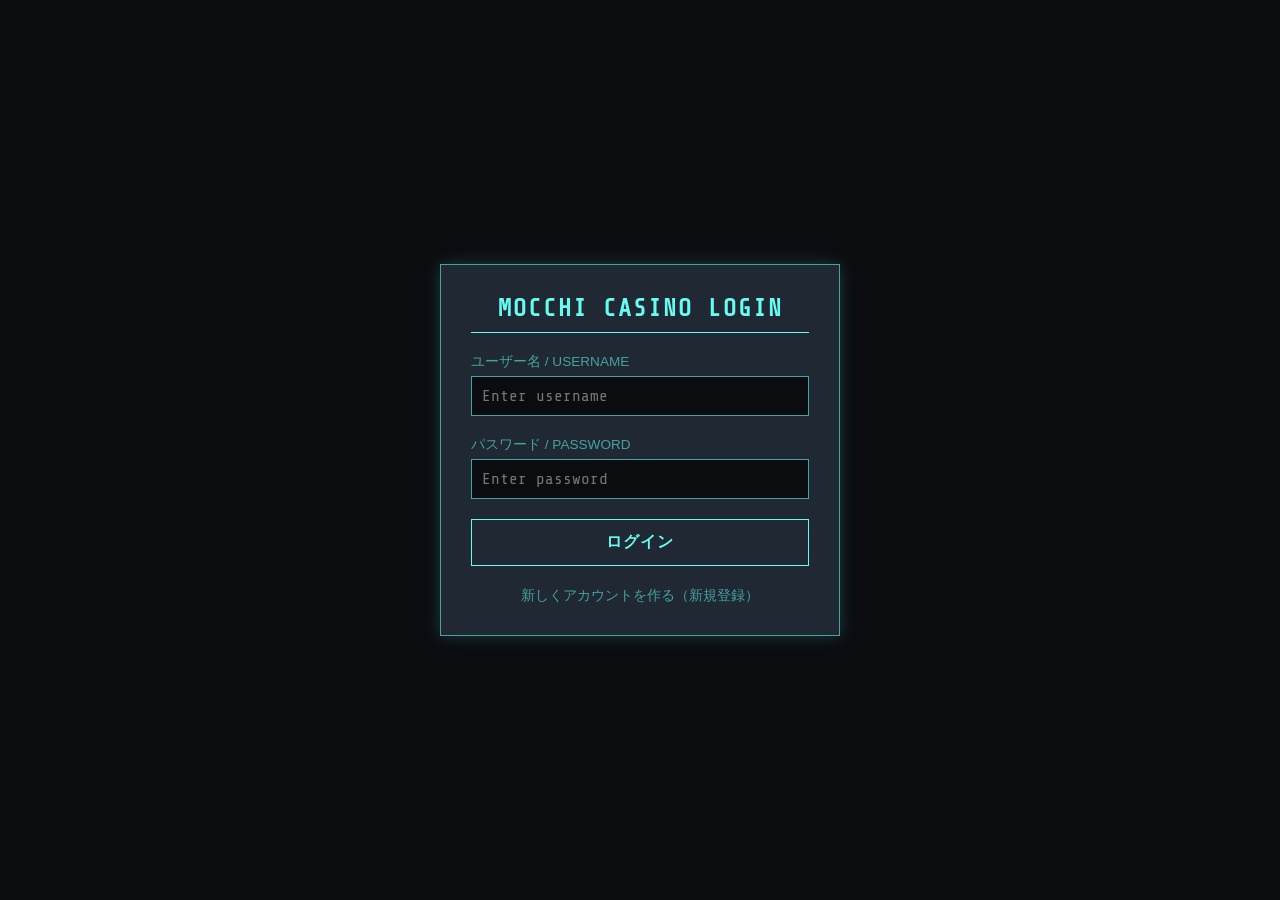
<file: games/chinchiro.html>
<!DOCTYPE html>
<html lang="ja">
<head>
    <meta charset="UTF-8">
    <meta name="viewport" content="width=device-width, initial-scale=1.0">
    <title>チンチロ - Mocchi Casino</title>
    <link rel="stylesheet" href="../css/style.css">
    <style>
        .vs-row {
            display: flex;
            justify-content: space-between;
            align-items: center;
            margin: 20px 0 10px;
        }
        .vs-side { flex: 1; text-align: center; }
        .vs-side h4 { color: var(--accent-sub); font-size: 0.9rem; margin-bottom: 8px; }
        .vs-mark { font-family: 'Share Tech Mono', monospace; color: var(--alert-red); font-size: 1.3rem; padding: 0 10px; }

        .dice-row {
            display: flex;
            justify-content: center;
            gap: 8px;
            margin-bottom: 8px;
            min-height: 46px;
        }
        .die {
            width: 40px;
            height: 40px;
            background: #111;
            border: 2px solid var(--accent-main);
            box-shadow: 0 0 8px var(--accent-main);
            border-radius: 6px;
            display: flex;
            align-items: center;
            justify-content: center;
            font-size: 1.3rem;
            font-weight: bold;
            color: var(--accent-main);
        }
        .die.rolling { animation: shake 0.15s linear infinite; color: #888; border-color: #888; box-shadow: none; }
        @keyframes shake {
            0% { transform: translateY(0); }
            50% { transform: translateY(-3px) rotate(8deg); }
            100% { transform: translateY(0); }
        }

        .hand-label {
            text-align: center;
            font-family: 'Share Tech Mono', monospace;
            color: var(--text-main);
            font-size: 0.9rem;
            min-height: 20px;
        }
        .roll-log {
            font-size: 0.7rem;
            color: #666;
            text-align: center;
            min-height: 14px;
        }

        .result-display {
            font-size: 1.3rem;
            font-weight: bold;
            text-align: center;
            margin: 15px 0;
            min-height: 50px;
            line-height: 1.4;
            white-space: pre-line;
        }
    </style>
</head>
<body>
    <div class="form-container" style="max-width: 520px;">
        <h2>🎲 チンチロリン</h2>

        <div style="text-align: center; margin-bottom: 10px;">
            所持金: <span id="display-money" style="color: var(--accent-main); font-weight: bold; font-size: 1.4rem;">--- M</span>
        </div>

        <div style="text-align: center; font-size: 0.85rem; color: var(--accent-sub); margin-bottom: 10px;">
            現在の賭け金制限：<span id="bet-range">下限 ---M / 上限 ---M</span>
        </div>

        <div class="vs-row">
            <div class="vs-side">
                <h4>YOU / プレイヤー</h4>
                <div class="dice-row" id="player-dice">
                    <div class="die">?</div><div class="die">?</div><div class="die">?</div>
                </div>
                <div class="hand-label" id="player-hand"></div>
                <div class="roll-log" id="player-log"></div>
            </div>
            <div class="vs-mark">VS</div>
            <div class="vs-side">
                <h4>CPU</h4>
                <div class="dice-row" id="cpu-dice">
                    <div class="die">?</div><div class="die">?</div><div class="die">?</div>
                </div>
                <div class="hand-label" id="cpu-hand"></div>
                <div class="roll-log" id="cpu-log"></div>
            </div>
        </div>

        <label for="bet-input">賭け金 / BET AMOUNT</label>
        <input type="number" id="bet-input" placeholder="金額を入力" required>

        <button type="button" id="play-btn" onclick="playChinchiro()" style="margin-top: 10px;">サイコロを振る！ / ROLL</button>

        <div id="result-text" class="result-display"></div>

        <button onclick="location.href='./index.html'" style="margin-top: 10px; border-color: #888; color: #888; padding: 8px;">◀ ゲーム一覧に戻る</button>
    </div>

    <script>
        const BACKEND_URL = "https://mcci-backend-service.onrender.com";
        let currentMoney = 0;

        window.onload = async function() {
            const username = localStorage.getItem('mcci_username');
            if (!username) { window.location.href = "../login/index.html"; return; }
            await updateStatus();
        };

        async function updateStatus() {
            const username = localStorage.getItem('mcci_username');
            try {
                const response = await fetch(`${BACKEND_URL}/api/user-info?username=${encodeURIComponent(username)}`);
                const result = await response.json();
                if (result.success) {
                    currentMoney = result.money;
                    document.getElementById('display-money').innerText = currentMoney + " M";

                    // 上限と下限の計算とUIへの反映
                    const minBet = Math.max(1, Math.floor(currentMoney * 0.05));
                    const maxBet = Math.floor(currentMoney * 0.3);
                    
                    document.getElementById('bet-range').innerText = `下限 ${minBet}M / 上限 ${maxBet}M`;

                    const betInput = document.getElementById('bet-input');
                    betInput.max = maxBet;
                    betInput.min = minBet;
                }
            } catch (e) { console.error(e); }
        }

        function resetDice() {
            ['player-dice', 'cpu-dice'].forEach(id => {
                document.getElementById(id).innerHTML = '<div class="die rolling">?</div><div class="die rolling">?</div><div class="die rolling">?</div>';
            });
            document.getElementById('player-hand').innerText = '';
            document.getElementById('cpu-hand').innerText = '';
            document.getElementById('player-log').innerText = '';
            document.getElementById('cpu-log').innerText = '';
        }

        function renderTurn(diceRowId, handLabelId, logId, turn) {
            const dice = turn.finalHand ? turn.rolls[turn.rolls.length - 1].dice : [0, 0, 0];
            document.getElementById(diceRowId).innerHTML = dice.map(d => `<div class="die">${d}</div>`).join('');
            document.getElementById(handLabelId).innerText = turn.finalHand.name;
            if (turn.rolls.length > 1) {
                document.getElementById(logId).innerText = `${turn.rolls.length}投目で決定`;
            } else {
                document.getElementById(logId).innerText = '1投目で決定';
            }
        }

        async function playChinchiro() {
            const username = localStorage.getItem('mcci_username');
            const betInput = document.getElementById('bet-input');
            const bet = parseInt(betInput.value);
            const resultText = document.getElementById('result-text');
            const playBtn = document.getElementById('play-btn');

            const minBet = Math.max(1, Math.floor(currentMoney * 0.05));
            const maxBet = Math.floor(currentMoney * 0.3);

            if (isNaN(bet) || bet < minBet || bet > maxBet) { 
                alert(`賭け金は ${minBet}M から ${maxBet}M の間で入力してください。`); 
                return; 
            }

            resultText.innerText = "サイコロを振っています... 🎲";
            resultText.style.color = "var(--text-main)";
            playBtn.disabled = true;
            resetDice();
            document.getElementById('display-money').innerText = (currentMoney - bet) + " M";

            try {
                const response = await fetch(`${BACKEND_URL}/api/games/chinchiro`, {
                    method: 'POST',
                    headers: { 'Content-Type': 'application/json' },
                    body: JSON.stringify({ username, bet })
                });
                const result = await response.json();

                setTimeout(async () => {
                    if (result.success) {
                        renderTurn('player-dice', 'player-hand', 'player-log', result.playerTurn);
                        renderTurn('cpu-dice', 'cpu-hand', 'cpu-log', result.cpuTurn);

                        resultText.innerText = result.message;
                        resultText.style.color = result.result === 'win' ? "var(--accent-main)" : (result.result === 'draw' ? "var(--text-main)" : "var(--alert-red)");

                        await updateStatus();
                        betInput.value = "";
                    } else {
                        alert(result.message);
                        resultText.innerText = "";
                        resetDice();
                        await updateStatus();
                    }
                    playBtn.disabled = false;
                }, 1800);

            } catch (error) {
                alert("通信エラーが発生しました。");
                resultText.innerText = "";
                resetDice();
                playBtn.disabled = false;
                await updateStatus();
            }
        }
    </script>
</body>
</html>
</file>
<file: css/style.css>
/* =========================================
   Mocchi Casino 共通スタイルシート
========================================= */
@import url('https://fonts.googleapis.com/css2?family=Noto+Sans+JP:wght@400;700&family=Share+Tech+Mono&display=swap');

:root {
    --bg-color: #0b0c10;       /* 深い黒 */
    --panel-bg: #1f2833;       /* パネルの背景色 */
    --accent-main: #66fcf1;    /* サイバーなネオンブルー */
    --accent-sub: #45a29e;     /* 落ち着いたブルー */
    --text-main: #c5c6c7;      /* メインテキスト */
    --alert-red: #ff4c4c;      /* エラー時の赤 */
}

* {
    box-sizing: border-box;
    margin: 0;
    padding: 0;
}

body {
    background-color: var(--bg-color);
    color: var(--text-main);
    font-family: 'Noto Sans JP', sans-serif;
    display: flex;
    flex-direction: column;
    align-items: center;
    justify-content: center;
    min-height: 100vh;
}

h2, h3 {
    color: var(--accent-main);
    font-family: 'Share Tech Mono', monospace; /* タイトルはデジタルなフォント */
    text-transform: uppercase;
    letter-spacing: 2px;
    margin-bottom: 20px;
    border-bottom: 1px solid var(--accent-main);
    padding-bottom: 10px;
    width: 100%;
    text-align: center;
}

/* フォーム全体を囲むパネル */
.form-container {
    background-color: var(--panel-bg);
    padding: 30px;
    width: 90%;
    max-width: 400px;
    border: 1px solid var(--accent-sub);
    box-shadow: 0 0 15px rgba(102, 252, 241, 0.2); /* ぼんやり光る */
}

label {
    display: block;
    font-size: 0.85rem;
    margin-bottom: 5px;
    color: var(--accent-sub);
}

/* 角ばった入力欄 */
input[type="text"],
input[type="password"] {
    width: 100%;
    padding: 10px;
    margin-bottom: 20px;
    background-color: var(--bg-color);
    border: 1px solid var(--accent-sub);
    color: #fff;
    font-family: 'Share Tech Mono', monospace;
    font-size: 1rem;
    outline: none;
    border-radius: 0; /* 完全に角ばらせる */
    transition: 0.3s ease;
}

input[type="text"]:focus,
input[type="password"]:focus {
    border-color: var(--accent-main);
    box-shadow: 0 0 8px rgba(102, 252, 241, 0.5);
}

/* 角ばったボタン */
button {
    width: 100%;
    padding: 12px;
    background-color: transparent;
    color: var(--accent-main);
    border: 1px solid var(--accent-main);
    font-family: 'Noto Sans JP', sans-serif;
    font-weight: bold;
    font-size: 1rem;
    cursor: pointer;
    border-radius: 0; /* 角ばらせる */
    transition: all 0.3s ease;
    text-transform: uppercase;
    letter-spacing: 1px;
}

button:hover {
    background-color: var(--accent-main);
    color: var(--bg-color);
}

/* 認証コード表示用の特別なスタイル */
.auth-code-display {
    font-family: 'Share Tech Mono', monospace;
    font-size: 2.5rem;
    color: var(--accent-main);
    text-align: center;
    letter-spacing: 5px;
    margin: 20px 0;
    padding: 15px;
    border: 1px dashed var(--accent-main);
    background-color: #000;
}

a {
    color: var(--accent-sub);
    text-decoration: none;
    font-size: 0.9rem;
}

a:hover {
    color: var(--accent-main);
    text-decoration: underline;
}
</file>
<file: MCCI_SUMMER/css/style.css>
/* =========================================
   Mocchi Casino 共通スタイルシート
========================================= */
@import url('https://fonts.googleapis.com/css2?family=Noto+Sans+JP:wght@400;700&family=Share+Tech+Mono&display=swap');

:root {
    --bg-color: #0b0c10;       /* 深い黒 */
    --panel-bg: #1f2833;       /* パネルの背景色 */
    --accent-main: #66fcf1;    /* サイバーなネオンブルー */
    --accent-sub: #45a29e;     /* 落ち着いたブルー */
    --text-main: #c5c6c7;      /* メインテキスト */
    --alert-red: #ff4c4c;      /* エラー時の赤 */
}

* {
    box-sizing: border-box;
    margin: 0;
    padding: 0;
}

body {
    background-color: var(--bg-color);
    color: var(--text-main);
    font-family: 'Noto Sans JP', sans-serif;
    display: flex;
    flex-direction: column;
    align-items: center;
    justify-content: center;
    min-height: 100vh;
}

h2, h3 {
    color: var(--accent-main);
    font-family: 'Share Tech Mono', monospace; /* タイトルはデジタルなフォント */
    text-transform: uppercase;
    letter-spacing: 2px;
    margin-bottom: 20px;
    border-bottom: 1px solid var(--accent-main);
    padding-bottom: 10px;
    width: 100%;
    text-align: center;
}

/* フォーム全体を囲むパネル */
.form-container {
    background-color: var(--panel-bg);
    padding: 30px;
    width: 90%;
    max-width: 400px;
    border: 1px solid var(--accent-sub);
    box-shadow: 0 0 15px rgba(102, 252, 241, 0.2); /* ぼんやり光る */
}

label {
    display: block;
    font-size: 0.85rem;
    margin-bottom: 5px;
    color: var(--accent-sub);
}

/* 角ばった入力欄 */
input[type="text"],
input[type="password"] {
    width: 100%;
    padding: 10px;
    margin-bottom: 20px;
    background-color: var(--bg-color);
    border: 1px solid var(--accent-sub);
    color: #fff;
    font-family: 'Share Tech Mono', monospace;
    font-size: 1rem;
    outline: none;
    border-radius: 0; /* 完全に角ばらせる */
    transition: 0.3s ease;
}

input[type="text"]:focus,
input[type="password"]:focus {
    border-color: var(--accent-main);
    box-shadow: 0 0 8px rgba(102, 252, 241, 0.5);
}

/* 角ばったボタン */
button {
    width: 100%;
    padding: 12px;
    background-color: transparent;
    color: var(--accent-main);
    border: 1px solid var(--accent-main);
    font-family: 'Noto Sans JP', sans-serif;
    font-weight: bold;
    font-size: 1rem;
    cursor: pointer;
    border-radius: 0; /* 角ばらせる */
    transition: all 0.3s ease;
    text-transform: uppercase;
    letter-spacing: 1px;
}

button:hover {
    background-color: var(--accent-main);
    color: var(--bg-color);
}

/* 認証コード表示用の特別なスタイル */
.auth-code-display {
    font-family: 'Share Tech Mono', monospace;
    font-size: 2.5rem;
    color: var(--accent-main);
    text-align: center;
    letter-spacing: 5px;
    margin: 20px 0;
    padding: 15px;
    border: 1px dashed var(--accent-main);
    background-color: #000;
}

a {
    color: var(--accent-sub);
    text-decoration: none;
    font-size: 0.9rem;
}

a:hover {
    color: var(--accent-main);
    text-decoration: underline;
}
</file>
